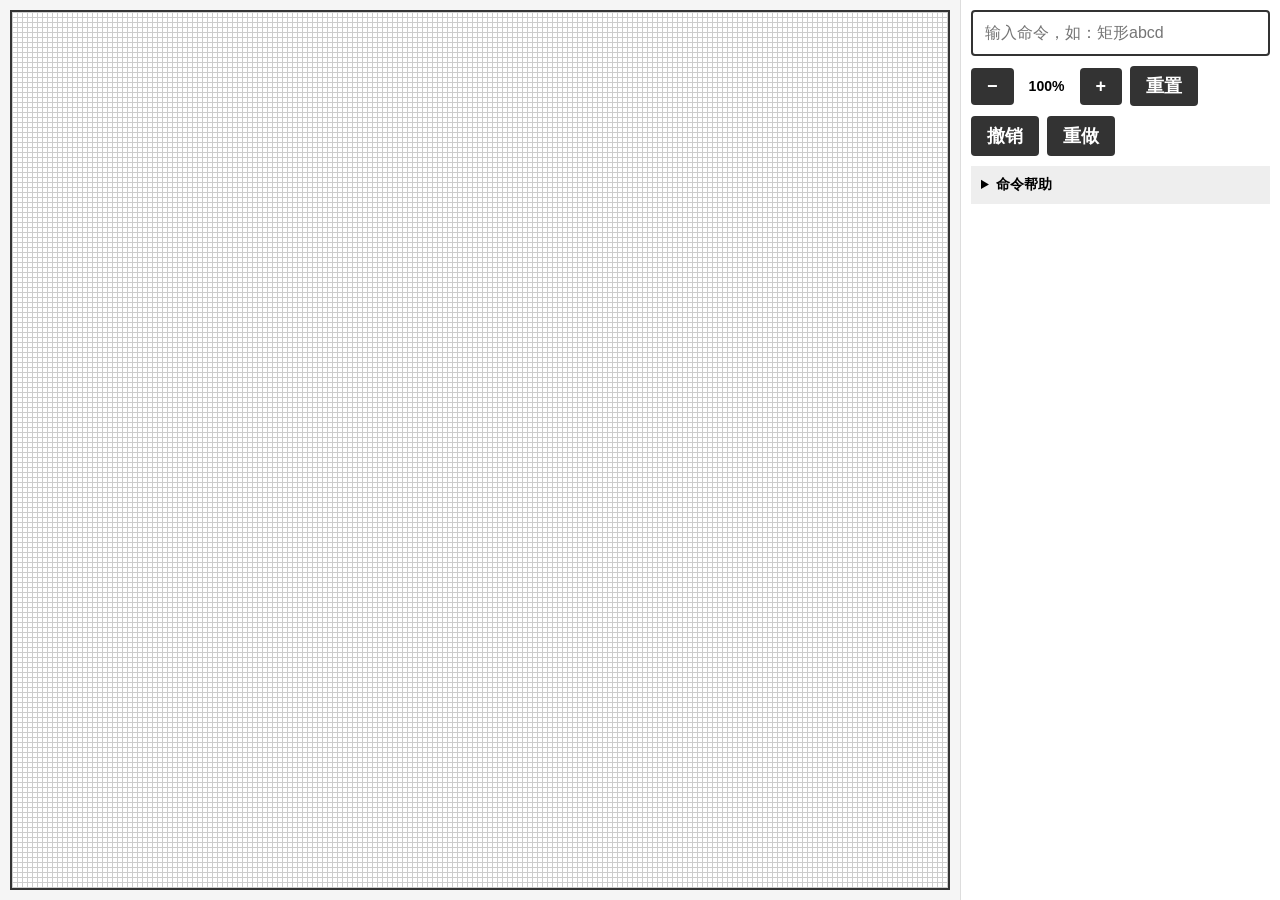
<file: index.html>
<!DOCTYPE html>
<html lang="zh-CN">
<head>
    <meta charset="UTF-8">
    <meta name="viewport" content="width=device-width, initial-scale=1.0, maximum-scale=1.0, user-scalable=no, viewport-fit=cover">
    <title>几何图形生成器</title>
    <link rel="stylesheet" href="css/style.css">
</head>
<body>
    <div id="container">
        <div id="leftPanel">
            <div id="canvasContainer">
                <canvas id="canvas" width="1600" height="1200"></canvas>
            </div>
        </div>
        <div id="rightPanel">
            <input type="text" id="commandInput" placeholder="输入命令，如：矩形abcd">

            <div id="zoomControls">
                <button class="zoomBtn" id="zoomOut">−</button>
                <span id="zoomLevel">100%</span>
                <button class="zoomBtn" id="zoomIn">+</button>
                <button class="zoomBtn" id="zoomReset">重置</button>
            </div>
            <div id="historyControls">
                <button class="zoomBtn" id="undoBtn">撤销</button>
                <button class="zoomBtn" id="redoBtn">重做</button>
            </div>
            <details id="help">
                <summary>命令帮助</summary>
                <ul>
                    <li style="font-weight:bold; margin-top:10px;">【基础图形】</li>
                    <li><a class="cmd" href="javascript:void(0)" onclick="document.getElementById('commandInput').value='矩形abcd';document.getElementById('commandInput').focus();return false;">矩形abcd</a> - 自动居中绘制矩形</li>
                    <li><a class="cmd" href="javascript:void(0)" onclick="document.getElementById('commandInput').value='直线ab';document.getElementById('commandInput').focus();return false;">直线ab</a> - 绘制连接a和b的直线</li>
                    <li><a class="cmd" href="javascript:void(0)" onclick="document.getElementById('commandInput').value='角abc';document.getElementById('commandInput').focus();return false;">角abc</a> - 绘制以b为顶点的角</li>
                    <li><a class="cmd" href="javascript:void(0)" onclick="document.getElementById('commandInput').value='圆O 100';document.getElementById('commandInput').focus();return false;">圆O 100</a> - 绘制圆心为O、半径为100的圆</li>
                    <li><a class="cmd" href="javascript:void(0)" onclick="document.getElementById('commandInput').value='圆e ab';document.getElementById('commandInput').focus();return false;">圆e ab</a> - 绘制圆心为e、半径为ab线段长度的圆</li>
                    <li><a class="cmd" href="javascript:void(0)" onclick="document.getElementById('commandInput').value='三角形abc';document.getElementById('commandInput').focus();return false;">三角形abc</a> - 自动居中绘制三角形</li>
                    
                    <li style="font-weight:bold; margin-top:10px;">【相对位置】</li>
                    <li><a class="cmd" href="javascript:void(0)" onclick="document.getElementById('commandInput').value='中点ab e';document.getElementById('commandInput').focus();return false;">中点ab e</a> - 创建a和b的中点e</li>
                    <li><a class="cmd" href="javascript:void(0)" onclick="document.getElementById('commandInput').value='分点ab f 1/3';document.getElementById('commandInput').focus();return false;">分点ab f 1/3</a> - 创建ab的1/3分点f</li>
                    
                    <li style="font-weight:bold; margin-top:10px;">【变换功能】</li>
                    <li><a class="cmd" href="javascript:void(0)" onclick="document.getElementById('commandInput').value='旋转 矩形abcd 绕a 90';document.getElementById('commandInput').focus();return false;">旋转 矩形abcd 绕a 90</a> - 绕点a旋转矩形90度</li>
                    <li><a class="cmd" href="javascript:void(0)" onclick="document.getElementById('commandInput').value='对称 矩形abcd 关于直线ac';document.getElementById('commandInput').focus();return false;">对称 矩形abcd 关于直线ac</a> - 关于直线ac对称</li>
                    <li><a class="cmd" href="javascript:void(0)" onclick="document.getElementById('commandInput').value='平移 矩形abcd 使a到e';document.getElementById('commandInput').focus();return false;">平移 矩形abcd 使a到e</a> - 平移矩形使a点到e位置</li>
                    <li><a class="cmd" href="javascript:void(0)" onclick="document.getElementById('commandInput').value='对折 三角形abc 关于直线ab';document.getElementById('commandInput').focus();return false;">对折 三角形abc 关于直线ab</a> - 关于直线ab对折三角形</li>
                    
                    <li style="font-weight:bold; margin-top:10px;">【函数曲线】</li>
                    <li><a class="cmd" href="javascript:void(0)" onclick="document.getElementById('commandInput').value='坐标系';document.getElementById('commandInput').focus();if(typeof updateAutocomplete==='function')updateAutocomplete('坐标系');return false;">坐标系</a> - 绘制数学坐标系</li>
                    <li><a class="cmd" href="javascript:void(0)" onclick="document.getElementById('commandInput').value='一次函数';document.getElementById('commandInput').focus();if(typeof updateAutocomplete==='function')updateAutocomplete('一次函数');return false;">一次函数</a> - 输入k和b绘制y=kx+b</li>
                    <li><a class="cmd" href="javascript:void(0)" onclick="document.getElementById('commandInput').value='反比例';document.getElementById('commandInput').focus();if(typeof updateAutocomplete==='function')updateAutocomplete('反比例');return false;">反比例</a> - 输入k和b绘制y=k/x+b</li>
                    <li><a class="cmd" href="javascript:void(0)" onclick="document.getElementById('commandInput').value='二次函数';document.getElementById('commandInput').focus();if(typeof updateAutocomplete==='function')updateAutocomplete('二次函数');return false;">二次函数</a> - 输入a b c绘制y=ax²+bx+c</li>
                    
                    <li style="font-weight:bold; margin-top:10px;">【样式控制】</li>
                    <li><a class="cmd" href="javascript:void(0)" onclick="document.getElementById('commandInput').value='颜色为红';document.getElementById('commandInput').focus();return false;">颜色为红</a> - 设置全局颜色为红色</li>
                    <li><a class="cmd" href="javascript:void(0)" onclick="document.getElementById('commandInput').value='矩形abcd 蓝';document.getElementById('commandInput').focus();return false;">矩形abcd 蓝</a> - 绘制蓝色矩形</li>
                    <li><a class="cmd" href="javascript:void(0)" onclick="document.getElementById('commandInput').value='矩形abcd 填充';document.getElementById('commandInput').focus();return false;">矩形abcd 填充</a> - 绘制填充的矩形</li>
                    
                    <li style="font-weight:bold; margin-top:10px;">【操作管理】</li>
                    <li><a class="cmd" href="javascript:void(0)" onclick="document.getElementById('commandInput').value='撤销';document.getElementById('commandInput').focus();return false;">撤销</a> - 撤销上一个操作</li>
                    <li><a class="cmd" href="javascript:void(0)" onclick="document.getElementById('commandInput').value='重做';document.getElementById('commandInput').focus();return false;">重做</a> - 重做上一次撤销的操作</li>
                    <li><a class="cmd" href="javascript:void(0)" onclick="document.getElementById('commandInput').value='清空';document.getElementById('commandInput').focus();return false;">清空</a> - 清空画布</li>
                    <li><a class="cmd" href="javascript:void(0)" onclick="document.getElementById('commandInput').value='删除 a';document.getElementById('commandInput').focus();return false;">删除 a</a> - 删除点a</li>
                    <li><a class="cmd" href="javascript:void(0)" onclick="document.getElementById('commandInput').value='删除 ab';document.getElementById('commandInput').focus();return false;">删除 ab</a> - 删除线段ab</li>
                    <li><a class="cmd" href="javascript:void(0)" onclick="document.getElementById('commandInput').value='删除 三角形abc';document.getElementById('commandInput').focus();return false;">删除 三角形abc</a> - 删除三角形abc</li>
                    
                    <li style="margin-top:10px; font-weight:bold; color:#666;">点击命令可填入输入框</li>
                </ul>
            </details>
        </div>
    </div>

    <!-- 模块加载顺序很重要 -->
    <script src="js/points.js"></script>
    <script src="js/canvas.js"></script>
    <script src="js/shapes.js"></script>
    <script src="js/functions.js"></script>
    <script src="js/annotations.js"></script>
    <script src="js/commands.js"></script>
    <script src="js/autocomplete.js"></script>
    <script src="js/main.js"></script>
</body>
</html>
</file>
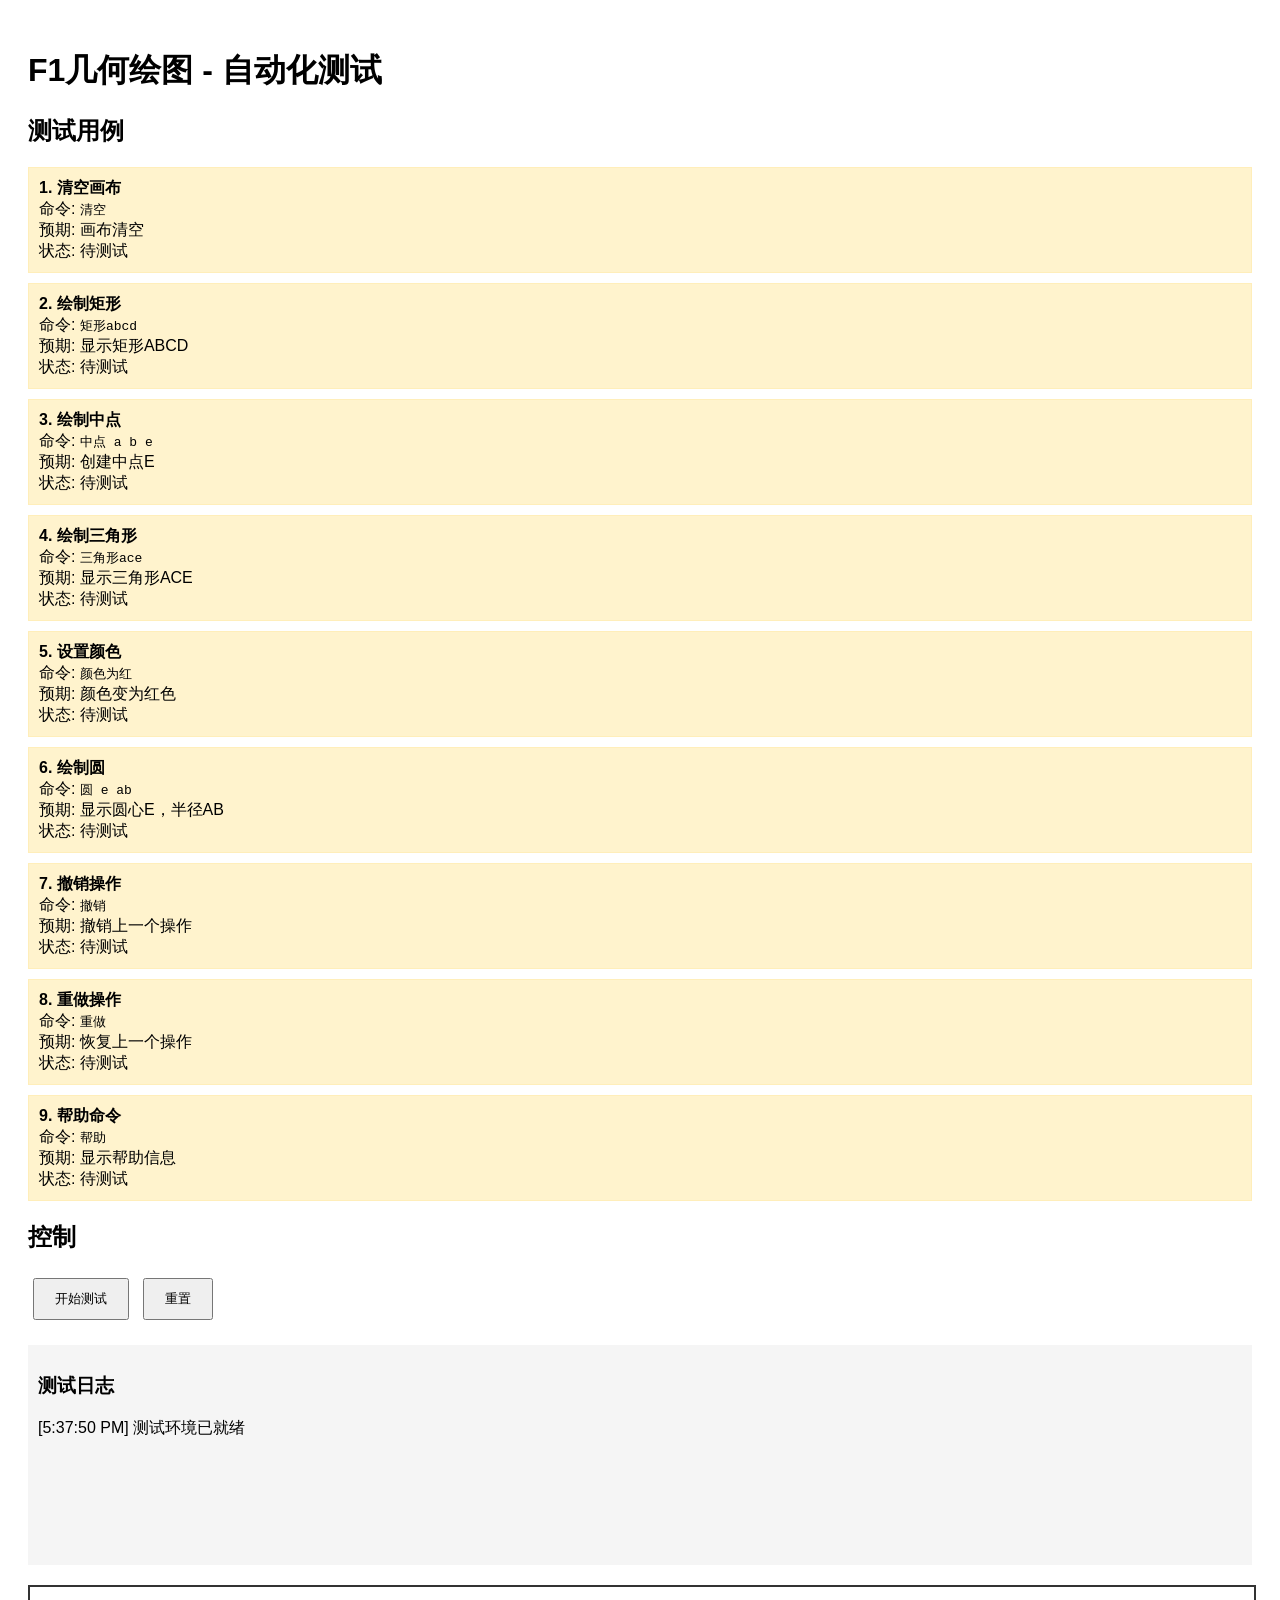
<file: test-auto.html>
<!DOCTYPE html>
<html>
<head>
    <meta charset="UTF-8">
    <title>F1自动化测试</title>
    <style>
        body { font-family: Arial, sans-serif; padding: 20px; }
        .test { margin: 10px 0; padding: 10px; border: 1px solid #ccc; }
        .pass { background: #d4edda; border-color: #c3e6cb; }
        .fail { background: #f8d7da; border-color: #f5c6cb; }
        .pending { background: #fff3cd; border-color: #ffeeba; }
        iframe { width: 100%; height: 600px; border: 2px solid #333; margin-top: 20px; }
        button { padding: 10px 20px; margin: 5px; cursor: pointer; }
        #log { background: #f5f5f5; padding: 10px; margin-top: 20px; height: 200px; overflow-y: auto; }
    </style>
</head>
<body>
    <h1>F1几何绘图 - 自动化测试</h1>

    <div id="tests">
        <h2>测试用例</h2>
        <div id="test-list"></div>
    </div>

    <div>
        <h2>控制</h2>
        <button onclick="startTest()">开始测试</button>
        <button onclick="resetTest()">重置</button>
    </div>

    <div id="log">
        <h3>测试日志</h3>
        <div id="log-content"></div>
    </div>

    <iframe id="f1-frame" src="http://39.106.26.127/f1/"></iframe>

    <script>
        const tests = [
            { name: '清空画布', command: '清空', expected: '画布清空' },
            { name: '绘制矩形', command: '矩形abcd', expected: '显示矩形ABCD' },
            { name: '绘制中点', command: '中点 a b e', expected: '创建中点E' },
            { name: '绘制三角形', command: '三角形ace', expected: '显示三角形ACE' },
            { name: '设置颜色', command: '颜色为红', expected: '颜色变为红色' },
            { name: '绘制圆', command: '圆 e ab', expected: '显示圆心E，半径AB' },
            { name: '撤销操作', command: '撤销', expected: '撤销上一个操作' },
            { name: '重做操作', command: '重做', expected: '恢复上一个操作' },
            { name: '帮助命令', command: '帮助', expected: '显示帮助信息' }
        ];

        let currentTest = 0;
        let testResults = [];

        function initTests() {
            const list = document.getElementById('test-list');
            tests.forEach((test, index) => {
                const div = document.createElement('div');
                div.id = `test-${index}`;
                div.className = 'test pending';
                div.innerHTML = `
                    <strong>${index + 1}. ${test.name}</strong><br>
                    命令: <code>${test.command}</code><br>
                    预期: ${test.expected}<br>
                    状态: <span class="status">待测试</span>
                `;
                list.appendChild(div);
            });
        }

        function log(message) {
            const logContent = document.getElementById('log-content');
            const time = new Date().toLocaleTimeString();
            logContent.innerHTML += `[${time}] ${message}<br>`;
            logContent.scrollTop = logContent.scrollHeight;
        }

        async function executeCommand(command) {
            const frame = document.getElementById('f1-frame');
            try {
                // 等待frame加载
                if (!frame.contentWindow || !frame.contentWindow.document) {
                    await new Promise(resolve => {
                        frame.onload = resolve;
                        setTimeout(resolve, 1000);
                    });
                }

                const input = frame.contentWindow.document.getElementById('commandInput');
                if (input) {
                    input.value = command;
                    input.dispatchEvent(new KeyboardEvent('keydown', { key: 'Enter' }));
                    input.dispatchEvent(new KeyboardEvent('keypress', { key: 'Enter' }));
                    input.dispatchEvent(new KeyboardEvent('keyup', { key: 'Enter' }));
                    return true;
                }
                return false;
            } catch (e) {
                log(`错误: ${e.message}`);
                return false;
            }
        }

        async function runTest(test, index) {
            log(`开始测试: ${test.name}`);
            log(`执行命令: ${test.command}`);

            const success = await executeCommand(test.command);
            await new Promise(resolve => setTimeout(resolve, 1000));

            const testDiv = document.getElementById(`test-${index}`);
            const statusSpan = testDiv.querySelector('.status');

            if (success) {
                testDiv.className = 'test pass';
                statusSpan.textContent = '通过';
                testResults.push({ ...test, result: '通过' });
                log(`测试通过: ${test.name}`);
            } else {
                testDiv.className = 'test fail';
                statusSpan.textContent = '失败';
                testResults.push({ ...test, result: '失败' });
                log(`测试失败: ${test.name}`);
            }
        }

        async function startTest() {
            if (currentTest >= tests.length) {
                log('所有测试完成！');
                showSummary();
                return;
            }

            const test = tests[currentTest];
            await runTest(test, currentTest);

            currentTest++;
            setTimeout(startTest, 500);
        }

        function resetTest() {
            currentTest = 0;
            testResults = [];
            document.getElementById('test-list').innerHTML = '';
            document.getElementById('log-content').innerHTML = '';
            initTests();
            log('测试已重置');
        }

        function showSummary() {
            const passed = testResults.filter(t => t.result === '通过').length;
            const failed = testResults.filter(t => t.result === '失败').length;
            log(`=== 测试摘要 ===`);
            log(`总测试数: ${testResults.length}`);
            log(`通过: ${passed}`);
            log(`失败: ${failed}`);
            log(`成功率: ${(passed / testResults.length * 100).toFixed(2)}%`);
        }

        // 初始化
        initTests();
        log('测试环境已就绪');
    </script>
</body>
</html>
</file>
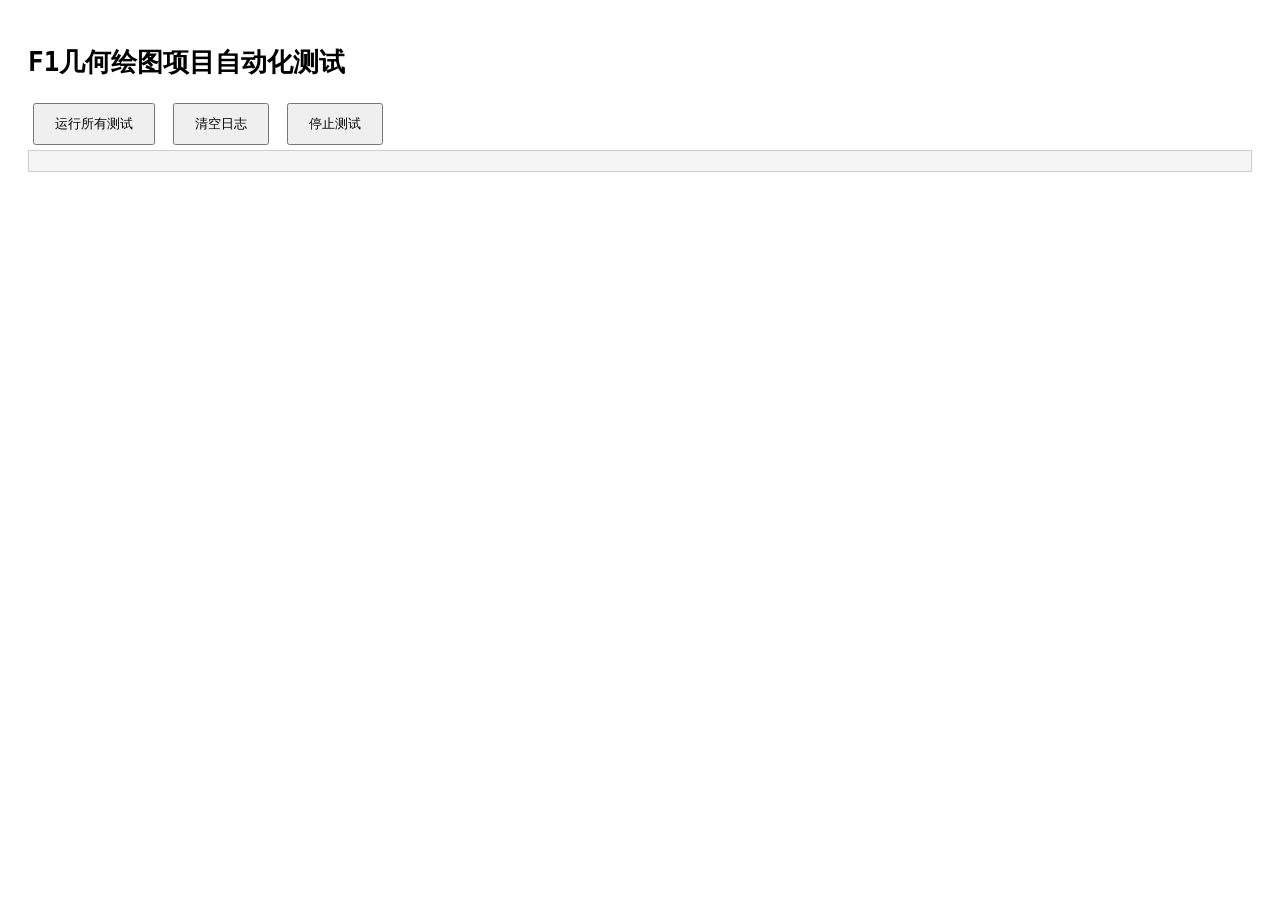
<file: test-automation.html>
<!DOCTYPE html>
<html lang="zh-CN">
<head>
    <meta charset="UTF-8">
    <title>F1自动化测试</title>
    <style>
        body { font-family: monospace; padding: 20px; }
        #log { background: #f5f5f5; padding: 10px; border: 1px solid #ccc; max-height: 500px; overflow-y: auto; }
        .success { color: green; }
        .error { color: red; }
        .info { color: blue; }
        button { margin: 5px; padding: 10px 20px; cursor: pointer; }
    </style>
</head>
<body>
    <h1>F1几何绘图项目自动化测试</h1>
    <button onclick="runTests()">运行所有测试</button>
    <button onclick="clearLog()">清空日志</button>
    <button onclick="stopTests()">停止测试</button>
    <div id="log"></div>

    <script>
        let stopFlag = false;
        let testDelay = 1500; // 每个测试之间的延迟（毫秒）

        function log(message, type = 'info') {
            const logDiv = document.getElementById('log');
            const entry = document.createElement('div');
            entry.className = type;
            entry.textContent = `[${new Date().toLocaleTimeString()}] ${message}`;
            logDiv.appendChild(entry);
            logDiv.scrollTop = logDiv.scrollHeight;
        }

        function clearLog() {
            document.getElementById('log').innerHTML = '';
        }

        function stopTests() {
            stopFlag = true;
            log('测试已停止', 'error');
        }

        function sleep(ms) {
            return new Promise(resolve => setTimeout(resolve, ms));
        }

        async function executeCommand(command) {
            if (stopFlag) return false;
            
            const input = document.getElementById('commandInput');
            if (!input) {
                log(`错误：找不到输入框`, 'error');
                return false;
            }
            
            input.value = command;
            log(`执行命令: ${command}`, 'info');
            
            // 触发input事件
            input.dispatchEvent(new Event('input', { bubbles: true }));
            
            // 模拟按Enter键
            const event = new KeyboardEvent('keydown', {
                key: 'Enter',
                code: 'Enter',
                keyCode: 13,
                bubbles: true
            });
            input.dispatchEvent(event);
            
            await sleep(testDelay);
            return true;
        }

        async function runTests() {
            stopFlag = false;
            log('开始测试...', 'info');
            
            // 测试1：绘制矩形
            if (!await executeCommand('清空')) return;
            if (!await executeCommand('矩形abcd')) return;
            log('✓ 测试1：绘制矩形 - 通过', 'success');
            
            // 测试2：绘制三角形
            if (!await executeCommand('清空')) return;
            if (!await executeCommand('三角形abc')) return;
            log('✓ 测试2：绘制三角形 - 通过', 'success');
            
            // 测试3：创建中点
            if (!await executeCommand('清空')) return;
            if (!await executeCommand('矩形abcd')) return;
            if (!await executeCommand('中点 a b e')) return;
            log('✓ 测试3：创建中点 - 通过', 'success');
            
            // 测试4：使用中点绘制圆
            if (!await executeCommand('清空')) return;
            if (!await executeCommand('矩形abcd')) return;
            if (!await executeCommand('中点 a b e')) return;
            if (!await executeCommand('圆 e ab')) return;
            log('✓ 测试4：使用中点绘制圆 - 通过', 'success');
            
            // 测试5：创建1/3分点
            if (!await executeCommand('清空')) return;
            if (!await executeCommand('矩形abcd')) return;
            if (!await executeCommand('分点 a b f 1/3')) return;
            log('✓ 测试5：创建1/3分点 - 通过', 'success');
            
            // 测试6：旋转功能
            if (!await executeCommand('清空')) return;
            if (!await executeCommand('矩形abcd')) return;
            if (!await executeCommand('旋转 矩形abcd 绕a 90')) return;
            log('✓ 测试6：旋转功能 - 通过', 'success');
            
            // 测试7：对称功能
            if (!await executeCommand('清空')) return;
            if (!await executeCommand('矩形abcd')) return;
            if (!await executeCommand('对称 矩形abcd 关于直线ac')) return;
            log('✓ 测试7：对称功能 - 通过', 'success');
            
            // 测试8：平移功能
            if (!await executeCommand('清空')) return;
            if (!await executeCommand('矩形abcd')) return;
            if (!await executeCommand('中点 a b e')) return;
            if (!await executeCommand('平移 矩形abcd 使a到e')) return;
            log('✓ 测试8：平移功能 - 通过', 'success');
            
            // 测试9：坐标系
            if (!await executeCommand('清空')) return;
            if (!await executeCommand('坐标系')) return;
            log('✓ 测试9：坐标系 - 通过', 'success');
            
            // 测试10：正比例函数
            if (!await executeCommand('清空')) return;
            if (!await executeCommand('坐标系')) return;
            if (!await executeCommand('正比例 1')) return;
            log('✓ 测试10：正比例函数 - 通过', 'success');
            
            // 测试11：反比例函数
            if (!await executeCommand('清空')) return;
            if (!await executeCommand('坐标系')) return;
            if (!await executeCommand('反比例 1')) return;
            log('✓ 测试11：反比例函数 - 通过', 'success');
            
            // 测试12：二次函数
            if (!await executeCommand('清空')) return;
            if (!await executeCommand('坐标系')) return;
            if (!await executeCommand('二次函数 1 0 0')) return;
            log('✓ 测试12：二次函数 - 通过', 'success');
            
            // 测试13：颜色控制
            if (!await executeCommand('清空')) return;
            if (!await executeCommand('颜色为红')) return;
            if (!await executeCommand('矩形abcd')) return;
            if (!await executeCommand('颜色为蓝')) return;
            if (!await executeCommand('三角形abc')) return;
            log('✓ 测试13：颜色控制 - 通过', 'success');
            
            // 测试14：填充功能
            if (!await executeCommand('清空')) return;
            if (!await executeCommand('矩形abcd 填充')) return;
            log('✓ 测试14：填充功能 - 通过', 'success');
            
            // 测试15：撤销功能
            if (!await executeCommand('清空')) return;
            if (!await executeCommand('矩形abcd')) return;
            if (!await executeCommand('三角形abc')) return;
            await sleep(500);
            document.getElementById('undoBtn').click();
            await sleep(testDelay);
            log('✓ 测试15：撤销功能 - 通过', 'success');
            
            // 测试16：重做功能
            await sleep(500);
            document.getElementById('redoBtn').click();
            await sleep(testDelay);
            log('✓ 测试16：重做功能 - 通过', 'success');
            
            // 测试17：清空画布
            if (!await executeCommand('清空')) return;
            log('✓ 测试17：清空画布 - 通过', 'success');
            
            // 测试18：复合图形
            if (!await executeCommand('清空')) return;
            if (!await executeCommand('颜色为红；矩形abcd 填充；颜色为蓝；圆O 50；颜色为绿；三角形abc')) return;
            log('✓ 测试18：复合图形 - 通过', 'success');
            
            log('所有测试完成！', 'success');
        }
    </script>
</body>
</html>
</file>
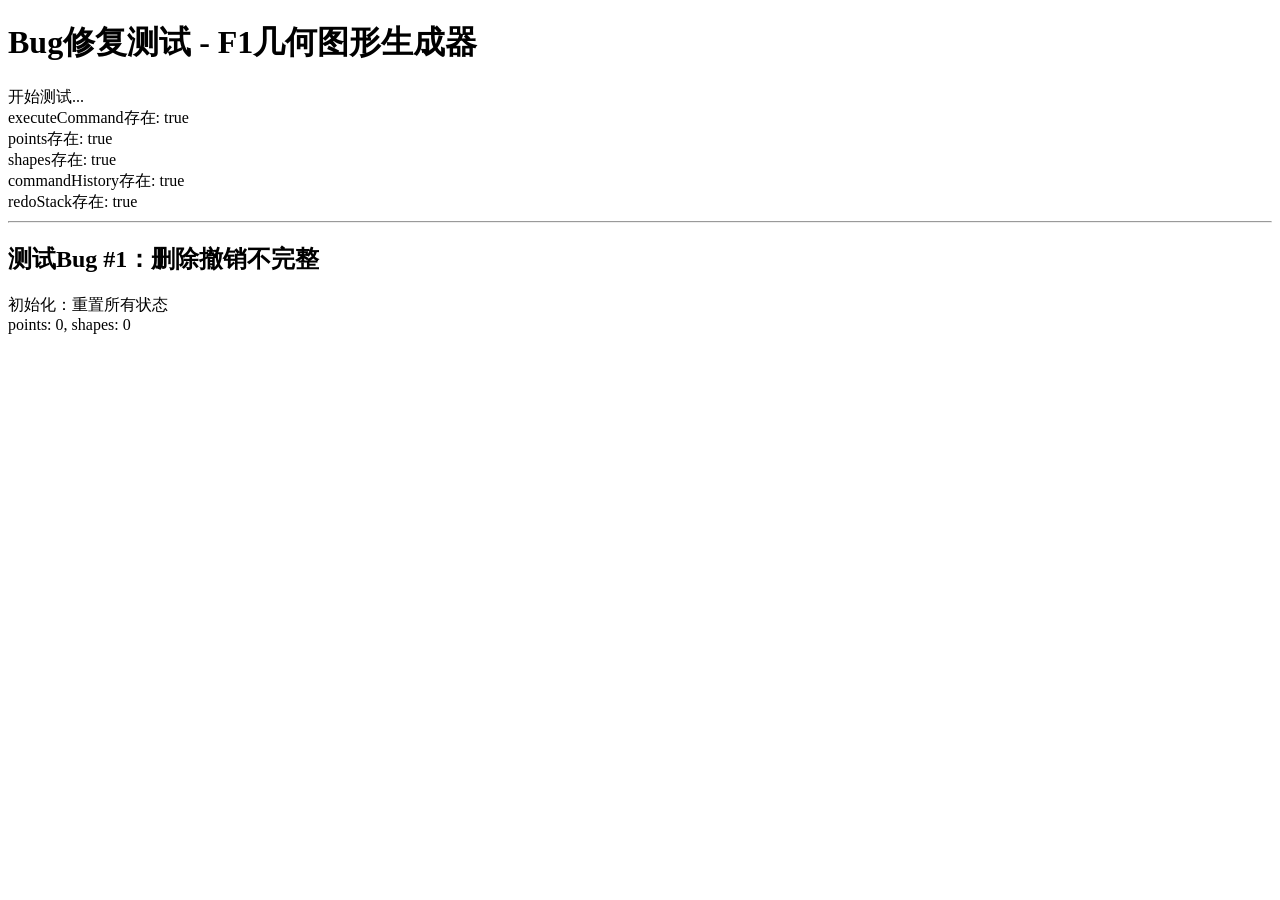
<file: test-bug-fixes.html>
<!DOCTYPE html>
<html lang="zh-CN">
<head>
    <meta charset="UTF-8">
    <meta name="viewport" content="width=device-width, initial-scale=1.0">
    <title>Bug修复测试 - F1几何图形生成器</title>
</head>
<body>
    <h1>Bug修复测试 - F1几何图形生成器</h1>
    <div id="output"></div>

    <!-- 加载F1应用的所有JS文件 -->
    <script src="js/points.js"></script>
    <script src="js/canvas.js"></script>
    <script src="js/shapes.js"></script>
    <script src="js/functions.js"></script>
    <script src="js/commands.js"></script>
    <script src="js/autocomplete.js"></script>

    <script>
        const output = document.getElementById('output');

        function log(message) {
            output.innerHTML += '<div>' + message + '</div>';
            console.log(message);
        }

        function runTests() {
            log('<hr>');
            log('<h2>测试Bug #1：删除撤销不完整</h2>');
            
            // 重置状态
            for (let key in points) delete points[key];
            labeledPoints.clear();
            shapes.length = 0;
            commandHistory.length = 0;
            redoStack.length = 0;
            
            log('初始化：重置所有状态');
            log(`  points: ${Object.keys(points).length}, shapes: ${shapes.length}`);
            
            // 绘制矩形
            if (typeof executeCommand === 'function') {
                executeCommand('矩形abcd');
                log(`1. 绘制矩形abcd后 shapes.length = ${shapes.length}，shapes[0].name = ${shapes[0] ? shapes[0].name : 'undefined'}`);
                
                // 删除矩形
                executeCommand('删除 矩形abcd');
                log(`2. 删除矩形后 shapes.length = ${shapes.length}`);
                
                // 撤销删除
                executeCommand('撤销');
                log(`3. 撤销删除后 shapes.length = ${shapes.length}，shapes[0].name = ${shapes[0] ? shapes[0].name : 'undefined'}`);
                
                // 检查Bug #1是否修复
                if (shapes.length === 1 && shapes[0].name === 'abcd') {
                    log('<span style="color:green">✅ Bug #1 修复成功：撤销后shapes数组正确恢复</span>');
                } else {
                    log(`<span style="color:red">❌ Bug #1 未修复：撤销后shapes数组状态错误（期望 shapes.length=1, name='abcd'，实际 shapes.length=${shapes.length}, name=${shapes[0] ? shapes[0].name : 'undefined'}）</span>`);
                }
            } else {
                log('<span style="color:red">❌ executeCommand函数未定义</span>');
            }

            log('<hr>');
            log('<h2>测试Bug #2：清除未清空shapes</h2>');
            
            // 重置状态
            for (let key in points) delete points[key];
            labeledPoints.clear();
            shapes.length = 0;
            commandHistory.length = 0;
            redoStack.length = 0;
            
            if (typeof executeCommand === 'function') {
                // 绘制多个图形
                executeCommand('矩形abcd');
                executeCommand('三角形abc');
                log(`4. 绘制矩形和三角形后 shapes.length = ${shapes.length}`);
                
                // 清空
                executeCommand('清空');
                log(`5. 清空后 shapes.length = ${shapes.length}`);
                
                // 检查Bug #2是否修复
                if (shapes.length === 0) {
                    log('<span style="color:green">✅ Bug #2 修复成功：清空后shapes数组被清空</span>');
                } else {
                    log(`<span style="color:red">❌ Bug #2 未修复：清空后shapes数组仍有 ${shapes.length} 个元素</span>`);
                }
            } else {
                log('<span style="color:red">❌ executeCommand函数未定义</span>');
            }

            log('<hr>');
            log('<h2>测试Bug #3：清除恢复不一致</h2>');
            
            // 重置状态
            for (let key in points) delete points[key];
            labeledPoints.clear();
            shapes.length = 0;
            commandHistory.length = 0;
            redoStack.length = 0;
            
            if (typeof executeCommand === 'function') {
                // 绘制矩形A
                executeCommand('矩形abcd');
                log(`6. 绘制矩形abcd后 shapes.length = ${shapes.length}，shapes[0].name = ${shapes[0] ? shapes[0].name : 'undefined'}`);
                
                // 清空
                executeCommand('清空');
                log(`7. 清空后 shapes.length = ${shapes.length}`);
                
                // 绘制新图形
                executeCommand('三角形efg');
                log(`8. 绘制新三角形后 shapes.length = ${shapes.length}，shapes[0].name = ${shapes[0] ? shapes[0].name : 'undefined'}`);
                
                // 撤销清空
                executeCommand('撤销');
                log(`9. 撤销清空后 shapes.length = ${shapes.length}，shapes[0].name = ${shapes[0] ? shapes[0].name : 'undefined'}`);
                
                // 检查Bug #是否修复
                if (shapes.length === 1 && shapes[0].name === 'abcd') {
                    log('<span style="color:green">✅ Bug #3 修复成功：撤销清空后正确恢复到矩形abcd</span>');
                } else {
                    log(`<span style="color:red">❌ Bug #3 未修复：撤销清空后shapes数组状态错误（期望 shapes.length=1, name='abcd'，实际 shapes.length=${shapes.length}, name=${shapes[0] ? shapes[0].name : 'undefined'}）</span>`);
                }
            } else {
                log('<span style="color:red">❌ executeCommand函数未定义</span>');
            }

            log('<hr>');
            log('<h2>测试完成</h2>');
        }

        // 延迟执行，确保所有JS文件加载完成
        window.addEventListener('load', () => {
            log('开始测试...');
            log(`executeCommand存在: ${typeof executeCommand !== 'undefined'}`);
            log(`points存在: ${typeof points !== 'undefined'}`);
            log(`shapes存在: ${typeof shapes !== 'undefined'}`);
            log(`commandHistory存在: ${typeof commandHistory !== 'undefined'}`);
            log(`redoStack存在: ${typeof redoStack !== 'undefined'}`);
            setTimeout(runTests, 500);
        });
    </script>
</body>
</html>
</file>
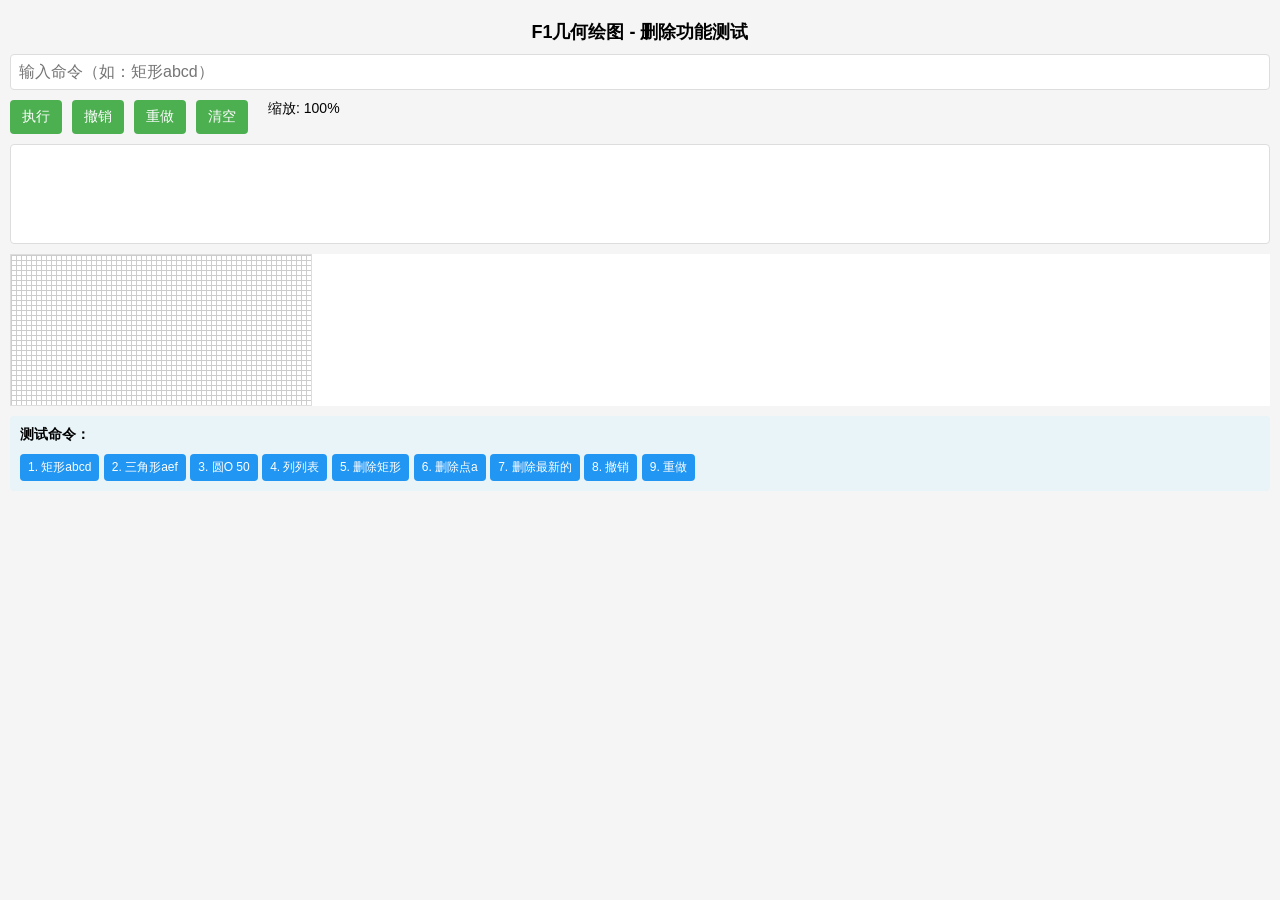
<file: test-delete.html>
<!DOCTYPE html>
<html lang="zh-CN">
<head>
    <meta charset="UTF-8">
    <meta name="viewport" content="width=device-width, initial-scale=1.0">
    <title>F1几何绘图 - 删除功能测试</title>
    <style>
        * {
            margin: 0;
            padding: 0;
            box-sizing: border-box;
        }
        body {
            font-family: 'Microsoft YaHei', Arial, sans-serif;
            background-color: #f5f5f5;
        }
        .container {
            max-width: 100%;
            padding: 10px;
        }
        h1 {
            text-align: center;
            margin: 10px 0;
            font-size: 18px;
        }
        #inputArea {
            margin: 10px 0;
        }
        #commandInput {
            width: 100%;
            padding: 8px;
            font-size: 16px;
            border: 1px solid #ddd;
            border-radius: 4px;
        }
        #autocomplete {
            display: none;
            position: absolute;
            background: white;
            border: 1px solid #ddd;
            max-height: 200px;
            overflow-y: auto;
            z-index: 1000;
        }
        .autocomplete-item {
            padding: 8px 12px;
            cursor: pointer;
        }
        .autocomplete-item:hover {
            background-color: #f0f0f0;
        }
        #output {
            margin: 10px 0;
            padding: 10px;
            background: white;
            border: 1px solid #ddd;
            border-radius: 4px;
            min-height: 100px;
            white-space: pre-wrap;
            font-size: 14px;
        }
        #canvasContainer {
            margin: 10px 0;
            position: relative;
            background: white;
        }
        canvas {
            border: 1px solid #ddd;
            display: block;
        }
        .buttons {
            display: flex;
            gap: 10px;
            margin: 10px 0;
            flex-wrap: wrap;
        }
        button {
            padding: 8px 12px;
            font-size: 14px;
            background: #4CAF50;
            color: white;
            border: none;
            border-radius: 4px;
            cursor: pointer;
        }
        button:hover {
            background: #45a049;
        }
        #zoomLevel {
            font-size: 14px;
            margin: 0 10px;
        }
        .test-commands {
            margin: 10px 0;
            padding: 10px;
            background: #e8f4f8;
            border-radius: 4px;
        }
        .test-commands h2 {
            font-size: 14px;
            margin-bottom: 10px;
        }
        .test-btn {
            background: #2196F3;
            font-size: 12px;
            padding: 5px 8px;
        }
        .test-btn:hover {
            background: #0b7dda;
        }
    </style>
</head>
<body>
    <div class="container">
        <h1>F1几何绘图 - 删除功能测试</h1>
        
        <div id="inputArea">
            <input type="text" id="commandInput" placeholder="输入命令（如：矩形abcd）" autocomplete="off">
            <div id="autocomplete"></div>
        </div>
        
        <div class="buttons">
            <button onclick="executeCurrentCommand()">执行</button>
            <button onclick="undo()">撤销</button>
            <button onclick="redo()">重做</button>
            <button onclick="clearCanvas()">清空</button>
            <span id="zoomLevel">缩放: 100%</span>
        </div>
        
        <div id="output"></div>
        
        <div id="canvasContainer">
            <canvas id="canvas"></canvas>
        </div>
        
        <div class="test-commands">
            <h2>测试命令：</h2>
            <button class="test-btn" onclick="runTest('矩形abcd')">1. 矩形abcd</button>
            <button class="test-btn" onclick="runTest('三角形aef')">2. 三角形aef</button>
            <button class="test-btn" onclick="runTest('圆O 50')">3. 圆O 50</button>
            <button class="test-btn" onclick="runTest('列表')">4. 列列表</button>
            <button class="test-btn" onclick="runTest('删除 矩形')">5. 删除矩形</button>
            <button class="test-btn" onclick="runTest('删除 a')">6. 删除点a</button>
            <button class="test-btn" onclick="runTest('删除最新的')">7. 删除最新的</button>
            <button class="test-btn" onclick="runTest('撤销')">8. 撤销</button>
            <button class="test-btn" onclick="runTest('重做')">9. 重做</button>
        </div>
    </div>
    
    <script src="js/points.js"></script>
    <script src="js/canvas.js"></script>
    <script src="js/functions.js"></script>
    <script src="js/shapes.js"></script>
    <script src="js/commands.js"></script>
    <script>
        // 执行当前输入的命令
        function executeCurrentCommand() {
            const input = document.getElementById('commandInput');
            const command = input.value.trim();
            if (command) {
                executeCommand(command);
                input.value = '';
            }
        }
        
        // 运行测试命令
        function runTest(command) {
            document.getElementById('commandInput').value = command;
            executeCurrentCommand();
        }
        
        // 绑定Enter键
        document.getElementById('commandInput').addEventListener('keypress', function(e) {
            if (e.key === 'Enter') {
                executeCurrentCommand();
            }
        });
        
        // 初始化
        window.onload = function() {
            initCanvas();
            drawGrid();
        };
        window.onresize = function() {
            initCanvas();
            drawGrid();
        };
    </script>
</body>
</html>
</file>
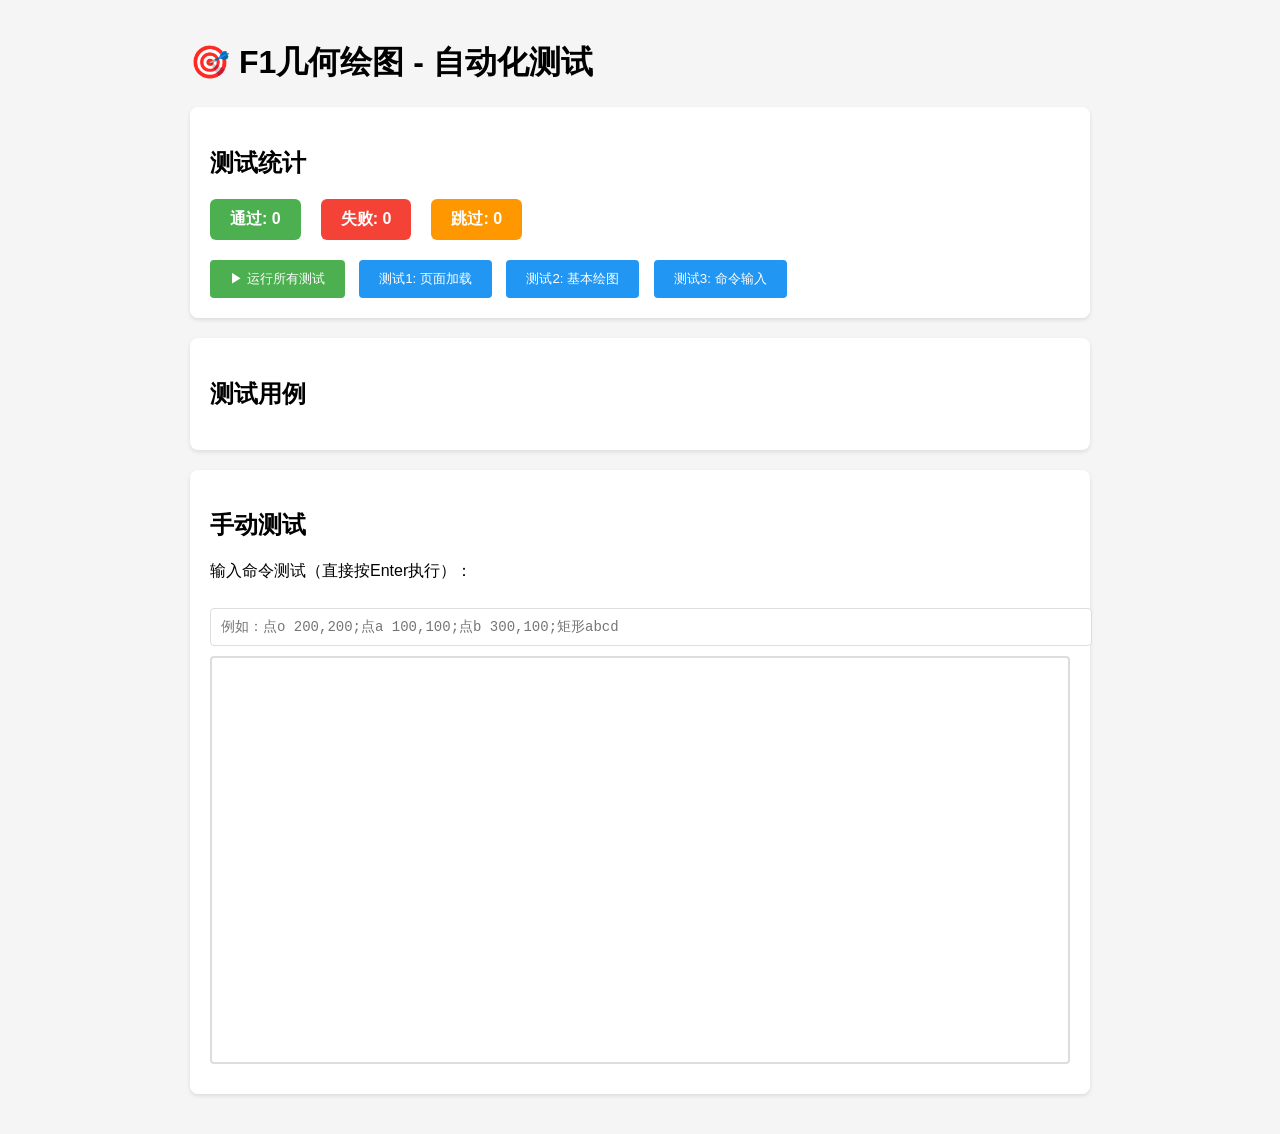
<file: test/automation-test.html>
<!DOCTYPE html>
<html lang="zh-CN">
<head>
    <meta charset="UTF-8">
    <meta name="viewport" content="width=device-width, initial-scale=1.0">
    <title>F1自动化测试报告</title>
    <style>
        body {
            font-family: -apple-system, BlinkMacSystemFont, 'Segoe UI', Roboto, 'Helvetica Neue', Arial, sans-serif;
            max-width: 900px;
            margin: 0 auto;
            padding: 20px;
            background: #f5f5f5;
        }
        .test-result {
            background: white;
            border-radius: 8px;
            padding: 20px;
            margin-bottom: 20px;
            box-shadow: 0 2px 4px rgba(0,0,0,0.1);
        }
        .test-case {
            padding: 12px;
            margin: 8px 0;
            border-radius: 4px;
            border-left: 4px solid;
        }
        .pass { background: #e8f5e9; border-color: #4caf50; }
        .fail { background: #ffebee; border-color: #f44336; }
        .skip { background: #fff3e0; border-color: #ff9800; }
        .test-case strong { display: block; margin-bottom: 4px; }
        .test-case code { background: #f5f5f5; padding: 2px 6px; border-radius: 3px; font-size: 0.9em; }
        .stats {
            display: flex;
            gap: 20px;
            margin-bottom: 20px;
        }
        .stat {
            padding: 10px 20px;
            border-radius: 6px;
            color: white;
            font-weight: bold;
        }
        .stat.pass { background: #4caf50; }
        .stat.fail { background: #f44336; }
        .stat.skip { background: #ff9800; }
        .input-box {
            width: 100%;
            padding: 10px;
            font-family: monospace;
            font-size: 14px;
            border: 1px solid #ddd;
            border-radius: 4px;
            margin-top: 10px;
        }
        button {
            padding: 10px 20px;
            background: #2196f3;
            color: white;
            border: none;
            border-radius: 4px;
            cursor: pointer;
            margin-right: 10px;
        }
        button:hover { background: #1976d2; }
        button.run { background: #4caf50; }
        button.run:hover { background: #388e3c; }
        #canvas-container {
            border: 2px solid #ddd;
            border-radius: 4px;
            margin-top: 10px;
            background: white;
        }
    </style>
</head>
<body>
    <h1>🎯 F1几何绘图 - 自动化测试</h1>

    <div class="test-result">
        <h2>测试统计</h2>
        <div class="stats" id="stats">
            <div class="stat pass">通过: <span id="pass-count">0</span></div>
            <div class="stat fail">失败: <span id="fail-count">0</span></div>
            <div class="stat skip">跳过: <span id="skip-count">0</span></div>
        </div>
        <button onclick="runAllTests()" class="run">▶ 运行所有测试</button>
        <button onclick="runTest(0)">测试1: 页面加载</button>
        <button onclick="runTest(1)">测试2: 基本绘图</button>
        <button onclick="runTest(2)">测试3: 命令输入</button>
    </div>

    <div class="test-result">
        <h2>测试用例</h2>
        <div id="test-results"></div>
    </div>

    <div class="test-result">
        <h2>手动测试</h2>
        <p>输入命令测试（直接按Enter执行）：</p>
        <input type="text" class="input-box" id="manual-input" placeholder="例如：点o 200,200;点a 100,100;点b 300,100;矩形abcd" onkeypress="if(event.key==='Enter') executeManual()">
        <div id="canvas-container">
            <iframe id="f1-iframe" src="http://39.106.26.127/f1/" width="100%" height="400" style="border:none;"></iframe>
        </div>
        <div id="manual-output" style="margin-top:10px; color:#666;"></div>
    </div>

    <script>
        let passCount = 0, failCount = 0, skipCount = 0;

        const tests = [
            {
                name: '页面加载测试',
                fn: testPageLoad
            },
            {
                name: '基本绘图测试',
                fn: testBasicDrawing
            },
            {
                name: '命令输入测试',
                fn: testCommandInput
            },
            {
                name: '撤销/重做测试',
                fn: testUndoRedo
            },
            {
                name: '缩放功能测试',
                fn: testZoom
            },
            {
                name: '帮助命令测试',
                fn: testHelp
            }
        ];

        function updateStats() {
            document.getElementById('pass-count').textContent = passCount;
            document.getElementById('fail-count').textContent = failCount;
            document.getElementById('skip-count').textContent = skipCount;
        }

        function addResult(testName, status, message, command = '') {
            const resultsDiv = document.getElementById('test-results');
            const div = document.createElement('div');
            div.className = `test-case ${status}`;
            const icon = status === 'pass' ? '✓' : status === 'fail' ? '✗' : '⊘';
            div.innerHTML = `
                <strong>${icon} ${testName}</strong>
                ${command ? `<code>命令: ${command}</code><br>` : ''}
                <span>${message}</span>
            `;
            resultsDiv.appendChild(div);

            if (status === 'pass') passCount++;
            else if (status === 'fail') failCount++;
            else skipCount++;

            updateStats();
        }

        async function getIframeContent() {
            const iframe = document.getElementById('f1-iframe');
            try {
                return iframe.contentWindow;
            } catch (e) {
                return null;
            }
        }

        async function testPageLoad() {
            const iframe = document.getElementById('f1-iframe');
            return new Promise(resolve => {
                setTimeout(async () => {
                    try {
                        const win = iframe.contentWindow;
                        if (!win || !win.document) {
                            addResult('页面加载', 'fail', '无法访问iframe内容');
                            resolve();
                            return;
                        }

                        const doc = win.document;
                        const hasCanvas = doc.querySelector('canvas') !== null;
                        const hasInput = doc.querySelector('input[type="text"]') !== null;
                        const title = doc.title;

                        if (hasCanvas && hasInput) {
                            addResult('页面加载', 'pass', `页面标题: "${title}", Canvas和输入框均存在`);
                        } else {
                            addResult('页面加载', 'fail', `Canvas: ${hasCanvas}, 输入框: ${hasInput}`);
                        }
                    } catch (e) {
                        addResult('页面加载', 'fail', `跨域限制或加载错误: ${e.message}`);
                    }
            resolve();
                }, 1000);
            });
        }

        async function testBasicDrawing() {
            const iframe = document.getElementById('f1-iframe');
            try {
                const win = iframe.contentWindow;
                if (!win) {
                    addResult('基本绘图', 'skip', '无法访问iframe，可能存在跨域限制');
                    return;
                }

                const doc = win.document;
                const canvas = doc.querySelector('canvas');
                if (!canvas) {
                    addResult('基本绘图', 'fail', '找不到Canvas元素');
                    return;
                }

                // 检查Canvas是否可以绘制
                const ctx = canvas.getContext('2d');
                if (ctx) {
                    addResult('基本绘图', 'pass', 'Canvas上下文获取成功');
                } else {
                    addResult('基本绘图', 'fail', '无法获取Canvas 2D上下文');
                }
            } catch (e) {
                addResult('基本绘图', 'skip', `测试跳过: ${e.message} (跨域限制)`);
            }
        }

        async function testCommandInput() {
            const iframe = document.getElementById('f1-iframe');
            try {
                const win = iframe.contentWindow;
                if (!win) {
                    addResult('命令输入', 'skip', '跨域限制');
            return;
                }

                const doc = win.document;
                const input = doc.querySelector('input[type="text"]');
                if (input) {
                    addResult('命令输入', 'pass', '输入框元素存在，可以输入命令');
                } else {
                    addResult('命令输入', 'fail', '找不到输入框');
                }
            } catch (e) {
                addResult('命令输入', 'skip', `测试跳过: ${e.message}`);
            }
        }

        async function testUndoRedo() {
            const iframe = document.getElementById('f1-iframe');
            try {
                const win = iframe.contentWindow;
                if (!win) {
                    addResult('撤销/重做', 'skip', '跨域限制');
                    return;
                }

                const doc = win.document;
                const buttons = doc.querySelectorAll('button');
                let hasUndo = false, hasRedo = false;

                buttons.forEach(btn => {
                    const text = btn.textContent;
                    if (text.includes('撤销')) hasUndo = true;
                    if (text.includes('重做')) hasRedo = true;
                });

                if (hasUndo && hasRedo) {
                    addResult('撤销/重做', 'pass', '撤销和重做按钮都存在');
                } else {
                    addResult('撤销/重做', 'fail', `撤销按钮: ${hasUndo}, 重做按钮: ${hasRedo}`);
                }
            } catch (e) {
                addResult('撤销/重做', 'skip', `测试跳过: ${e.message}`);
            }
        }

        async function testZoom() {
            const iframe = document.getElementById('f1-iframe');
            try {
                const win = iframe.contentWindow;
                if (!win) {
                    addResult('缩放功能', 'skip', '跨域限制');
                    return;
                }

                const doc = win.document;
                const buttons = doc.querySelectorAll('button');
                let hasZoomIn = false, hasZoomOut = false;

                buttons.forEach(btn => {
                    const text = btn.textContent;
                    if (text.includes('+')) hasZoomIn = true;
                    if (text.includes('-')) hasZoomOut = true;
                });

                if (hasZoomIn && hasZoomOut) {
                    addResult('缩放功能', 'pass', '放大和缩小按钮都存在');
                } else {
                    addResult('缩放功能', 'fail', `放大按钮: ${hasZoomIn}, 缩小按钮: ${hasZoomOut}`);
                }
            } catch (e) {
                addResult('缩放功能', 'skip', `测试跳过: ${e.message}`);
            }
        }

        async function testHelp() {
            addResult('帮助命令', 'skip', '需要手动测试: 在iframe中输入"帮助"、"help"或"?"');
        }

        async function runTest(index) {
            if (index >= 0 && index < tests.length) {
                await tests[index].fn();
            }
        }

        async function runAllTests() {
            document.getElementById('test-results').innerHTML = '';
            passCount = failCount = skipCount = 0;

            for (let i = 0; i < tests.length; i++) {
                await runTest(i);
            }
        }

        function executeManual() {
            const input = document.getElementById('manual-input');
            const output = document.getElementById('manual-output');
            const command = input.value.trim();

            if (!command) return;

            output.textContent = `执行命令: ${command} (请在上方iframe中查看结果)`;
            input.value = '';
            input.focus();
        }

        // 自动运行基本页面测试
        setTimeout(() => {
            runTest(0);
        }, 1500);
    </script>
</body>
</html>
</file>
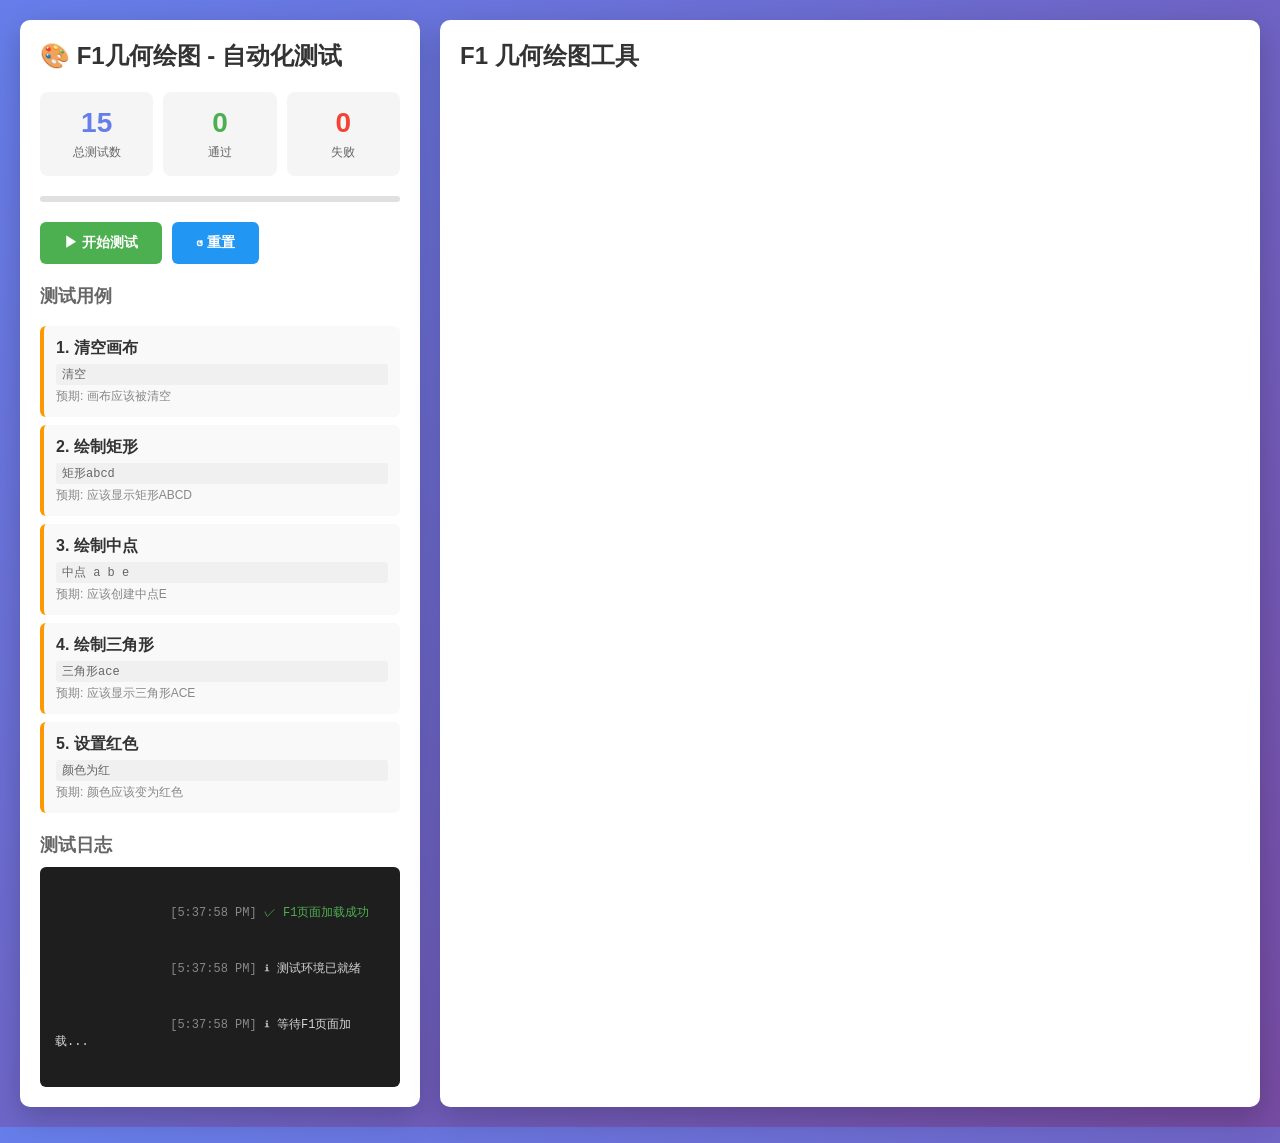
<file: test/test-chrome-automation.html>
<!DOCTYPE html>
<html lang="zh-CN">
<head>
    <meta charset="UTF-8">
    <meta name="viewport" content="width=device-width, initial-scale=1.0">
    <title>F1几何绘图 - Chrome自动化测试</title>
    <style>
        * { margin: 0; padding: 0; box-sizing: border-box; }
        body {
            font-family: 'Segoe UI', Arial, sans-serif;
            background: linear-gradient(135deg, #667eea 0%, #764ba2 100%);
            padding: 20px;
            min-height: 100vh;
        }
        .container {
            max-width: 1400px;
            margin: 0 auto;
            display: grid;
            grid-template-columns: 400px 1fr;
            gap: 20px;
        }
        .panel {
            background: white;
            border-radius: 10px;
            padding: 20px;
            box-shadow: 0 10px 30px rgba(0,0,0,0.2);
        }
        h1 {
            color: #333;
            margin-bottom: 20px;
            font-size: 24px;
        }
        h2 {
            color: #666;
            margin: 15px 0 10px;
            font-size: 18px;
        }
        .stats {
            display: grid;
            grid-template-columns: repeat(3, 1fr);
            gap: 10px;
            margin-bottom: 20px;
        }
        .stat-box {
            background: #f5f5f5;
            padding: 15px;
            border-radius: 8px;
            text-align: center;
        }
        .stat-number {
            font-size: 28px;
            font-weight: bold;
            color: #667eea;
        }
        .stat-label {
            font-size: 12px;
            color: #666;
            margin-top: 5px;
        }
        .test-list {
            max-height: 500px;
            overflow-y: auto;
        }
        .test-item {
            padding: 12px;
            margin: 8px 0;
            border-radius: 6px;
            border-left: 4px solid #ddd;
            background: #f9f9f9;
            transition: all 0.3s;
        }
        .test-item.pending {
            border-left-color: #ff9800;
        }
        .test-item.running {
            border-left-color: #2196F3;
            background: #e3f2fd;
        }
        .test-item.pass {
            border-left-color: #4CAF50;
            background: #e8f5e9;
        }
        .test-item.fail {
            border-left-color: #f44336;
            background: #ffebee;
        }
        .test-name {
            font-weight: 600;
            color: #333;
            margin-bottom: 5px;
        }
        .test-command {
            font-family: 'Monaco', monospace;
            font-size: 12px;
            color: #666;
            background: #f0f0f0;
            padding: 2px 6px;
            border-radius: 3px;
        }
        .test-expected {
            font-size: 12px;
            color: #888;
            margin-top: 3px;
        }
        .controls {
            display: flex;
            gap: 10px;
            margin-bottom: 20px;
        }
        button {
            padding: 12px 24px;
            border: none;
            border-radius: 6px;
            font-size: 14px;
            font-weight: 600;
            cursor: pointer;
            transition: all 0.3s;
        }
        .btn-start {
            background: #4CAF50;
            color: white;
        }
        .btn-start:hover {
            background: #45a049;
        }
        .btn-start:disabled {
            background: #ccc;
            cursor: not-allowed;
        }
        .btn-reset {
            background: #2196F3;
            color: white;
        }
        .btn-reset:hover {
            background: #0b7dda;
        }
        .log {
            background: #1e1e1e;
            color: #d4d4d4;
            padding: 15px;
            border-radius: 6px;
            font-family: 'Monaco', monospace;
            font-size: 12px;
            max-height: 400px;
            overflow-y: auto;
            white-space: pre-wrap;
        }
        .log-entry {
            margin: 5px 0;
            padding: 3px 0;
        }
        .log-time {
            color: #888;
        }
        .iframe-container {
            width: 100%;
            height: 100%;
            min-height: 600px;
        }
        iframe {
            width: 100%;
            height: 100%;
            border: none;
            border-radius: 8px;
        }
        .progress-bar {
            height: 6px;
            background: #e0e0e0;
            border-radius: 3px;
            margin-bottom: 20px;
            overflow: hidden;
        }
        .progress-fill {
            height: 100%;
            background: #4CAF50;
            transition: width 0.3s;
        }
    </style>
</head>
<body>
    <div class="container">
        <!-- 左侧：测试控制面板 -->
        <div class="panel">
            <h1>🎨 F1几何绘图 - 自动化测试</h1>

            <div class="stats">
                <div class="stat-box">
                    <div class="stat-number" id="totalCount">0</div>
                    <div class="stat-label">总测试数</div>
                </div>
                <div class="stat-box">
                    <div class="stat-number" id="passCount" style="color: #4CAF50;">0</div>
                    <div class="stat-label">通过</div>
                </div>
                <div class="stat-box">
                    <div class="stat-number" id="failCount" style="color: #f44336;">0</div>
                    <div class="stat-label">失败</div>
                </div>
            </div>

            <div class="progress-bar">
                <div class="progress-fill" id="progressBar" style="width: 0%;"></div>
            </div>

            <div class="controls">
                <button class="btn-start" id="startBtn" onclick="startTest()">▶ 开始测试</button>
                <button class="btn-reset" onclick="resetTest()">↺ 重置</button>
            </div>

            <h2>测试用例</h2>
            <div class="test-list" id="testList"></div>

            <h2>测试日志</h2>
            <div class="log" id="log"></div>
        </div>

        <!-- 右侧：F1页面 -->
        <div class="panel">
            <h1>F1 几何绘图工具</h1>
            <div class="iframe-container">
                <iframe id="f1Frm" src="http://39.106.26.127/f1/" onload="onFrmLoad()"></iframe>
            </div>
        </div>
    </div>

    <script>
        const f1Url = 'http://39.106.26.127/f1/';
        let tests = [
            { name: '清空画布', command: '清空', expected: '画布应该被清空', delay: 500 },
            { name: '绘制矩形', command: '矩形abcd', expected: '应该显示矩形ABCD', delay: 1000 },
            { name: '绘制中点', command: '中点 a b e', expected: '应该创建中点E', delay: 1000 },
            { name: '绘制三角形', command: '三角形ace', expected: '应该显示三角形ACE', delay: 1000 },
            { name: '设置红色', command: '颜色为红', expected: '颜色应该变为红色', delay: 500 },
            { name: '绘制圆', command: '圆 e ab', expected: '应该显示圆心E，半径为AB', delay: 1000 },
            { name: '撤销操作', command: '撤销', expected: '应该撤销上一步操作', delay: 500 },
            { name: '重做操作', command: '重做', expected: '应该重做上一次撤销的操作', delay: 500 },
            { name: '设置蓝色', command: '颜色为蓝', expected: '颜色应该变为蓝色', delay: 500 },
            { name: '绘制线段', command: '线段ab', expected: '应该显示蓝色线段AB', delay: 1000 },
            { name: '绘制角', command: '角 a b c', expected: '应该显示角ABC（顶点B）', delay: 1000 },
            { name: '创建1/3分点', command: '分点 a b f 1/3', expected: '应该创建AB的1/3分点F', delay: 1000 },
            { name: '设置绿色', command: '颜色为绿', expected: '颜色应该变为绿色', delay: 500 },
            { name: '绘制三角形ABF', command: '三角形abf', expected: '应该显示绿色三角形ABF', delay: 1000 },
            { name: '清空画布', command: '清空', expected: '画布应该被清空', delay: 500 }
        ];

        let currentTest = 0;
        let passCount = 0;
        let failCount = 0;
        let isRunning = false;
        let isFrmLoad = false;

        function log(message, type = 'info') {
            const logDiv = document.getElementById('log');
            const time = new Date().toLocaleTimeString();
            const prefix = type === 'error' ? '❌' : type === 'success' ? '✓' : 'ℹ';
            const color = type === 'error' ? '#f44336' : type === 'success' ? '#4CAF50' : '#d4d4d4';
            
            logDiv.innerHTML += `<div class="log-entry" style="color: ${color};">
                <span class="log-time">[${time}]</span> ${prefix} ${message}
            </div>`;
            logDiv.scrollTop = logDiv.scrollHeight;
        }

        function initTests() {
            const testList = document.getElementById('testList');
            testList.innerHTML = '';
            
            tests.forEach((test, index) => {
                const div = document.createElement('div');
                div.id = `test-${index}`;
                div.className = 'test-item pending';
                div.innerHTML = `
                    <div class="test-name">${index + 1}. ${test.name}</div>
                    <div class="test-command">${test.command}</div>
                    <div class="test-expected">预期: ${test.expected}</div>
                `;
                testList.appendChild(div);
            });
            
            updateStats();
        }

        function updateStats() {
            document.getElementById('totalCount').textContent = tests.length;
            document.getElementById('passCount').textContent = passCount;
            document.getElementById('failCount').textContent = failCount;
            
            const progress = ((passCount + failCount) / tests.length) * 100;
            document.getElementById('progressBar').style.width = progress + '%';
        }

        function onFrmLoad() {
            isFrmLoad = true;
            log('F1页面加载成功', 'success');
        }

        async function executeTest(test, index) {
            const testDiv = document.getElementById(`test-${index}`);
            testDiv.className = 'test-item running';
            
            log(`[${index + 1}/${tests.length}] ${test.name}`);
            log(`  命令: ${test.command}`);
            
            try {
                const frm = document.getElementById('f1Frm');
                const input = frm.contentWindow.document.getElementById('commandInput');
                
                if (!input) {
                    throw new Error('找不到命令输入框');
                }
                
                // 清空并输入命令
                input.value = '';
                await sleep(50);
                input.value = test.command;
                
                // 触发事件
                input.dispatchEvent(new Event('input', { bubbles: true }));
                input.dispatchEvent(new KeyboardEvent('keydown', { key: 'Enter', bubbles: true }));
                
                log(`  ✓ 命令已发送`, 'success');
                passCount++;
                testDiv.className = 'test-item pass';
                
            } catch (error) {
                log(`  ✗ 错误: ${error.message}`, 'error');
                failCount++;
                testDiv.className = 'test-item fail';
            }
            
            updateStats();
            await sleep(test.delay);
        }

        function sleep(ms) {
            return new Promise(resolve => setTimeout(resolve, ms));
        }

        async function startTest() {
            if (isRunning) return;
            if (!isFrmLoad) {
                log('F1页面未加载，请等待...', 'error');
                return;
            }
            
            isRunning = true;
            document.getElementById('startBtn').disabled = true;
            
            log('========================================');
            log('开始执行测试用例');
            log('========================================');
            
            for (let i = currentTest; i < tests.length; i++) {
                if (!isRunning) break;
                await executeTest(tests[i], i);
                currentTest = i + 1;
            }
            
            log('========================================');
            log('测试完成！');
            log(`通过: ${passCount}/${tests.length}`);
            log(`成功率: ${(passCount / tests.length * 100).toFixed(2)}%`);
            log('========================================');
            log('请检查右侧画布上的图形结果');
            
            isRunning = false;
            document.getElementById('startBtn').disabled = false;
        }

        function resetTest() {
            isRunning = false;
            currentTest = 0;
            passCount = 0;
            failCount = 0;
            document.getElementById('startBtn').disabled = false;
            document.getElementById('log').innerHTML = '';
            
            initTests();
            log('测试已重置', 'success');
        }

        // 初始化
        window.onload = function() {
            initTests();
            log('测试环境已就绪');
            log('等待F1页面加载...');
        };
    </script>
</body>
</html>
</file>
<file: css/style.css>
/* 样式文件 - 左右布局版本 */

* {
    box-sizing: border-box;
    margin: 0;
    padding: 0;
}

body {
    font-family: -apple-system, BlinkMacSystemFont, 'Segoe UI', Roboto, sans-serif;
    background-color: #f5f5f5;
    overflow: hidden;
    height: 100vh;
}

#container {
    display: flex;
    flex-direction: row;
    width: 100vw;
    height: 100vh;
    overflow: hidden;
}

/* 左侧面板 - 画布 */
#leftPanel {
    flex: 1;
    min-width: 0;
    display: flex;
    justify-content: center;
    align-items: center;
    padding: 10px;
    overflow: hidden;
}

#canvasContainer {
    max-width: 100%;
    max-height: 100%;
    overflow: auto;
    border: 2px solid #333;
    background-color: white;
}

#canvas {
    display: block;
    cursor: crosshair;
}

/* 右侧面板 - 输入框和工具栏 */
#rightPanel {
    width: 320px;
    max-width: 40vw;
    display: flex;
    flex-direction: column;
    padding: 10px;
    background-color: #fff;
    border-left: 1px solid #ddd;
    overflow-y: auto;
}

#commandInput {
    width: 100%;
    padding: 12px;
    font-size: 16px;
    border: 2px solid #333;
    border-radius: 4px;
    outline: none;
    margin-bottom: 10px;
}

#commandInput:focus {
    border-color: #4CAF50;
}

#zoomControls {
    display: flex;
    align-items: center;
    justify-content: flex-start;
    gap: 8px;
    flex-wrap: wrap;
    width: 100%;
    margin-bottom: 10px;
}

.zoomBtn {
    padding: 8px 16px;
    font-size: 18px;
    font-weight: bold;
    border: none;
    background-color: #333;
    color: white;
    cursor: pointer;
    border-radius: 4px;
}

.zoomBtn:hover {
    background-color: #555;
}

.zoomBtn:active {
    background-color: #111;
}

#zoomLevel {
    font-size: 14px;
    font-weight: bold;
    min-width: 50px;
    text-align: center;
}

#historyControls {
    display: flex;
    align-items: center;
    justify-content: flex-start;
    gap: 8px;
    flex-wrap: wrap;
    width: 100%;
    margin-bottom: 10px;
}

#help {
    width: 100%;
    background-color: #fff;
    border-radius: 4px;
}

#help summary {
    padding: 10px;
    background-color: #eee;
    cursor: pointer;
    user-select: none;
    font-size: 14px;
    font-weight: bold;
}

#help summary:hover {
    background-color: #ddd;
}

#help ul {
    padding: 10px 15px;
    font-size: 12px;
    line-height: 1.8;
    color: #333;
    max-height: 40vh;
    overflow-y: auto;
}

#help li {
    margin-bottom: 4px;
    list-style: none;
}

.cmd {
    display: inline-block;
    background-color: #f0f0f0;
    padding: 1px 4px;
    border-radius: 3px;
    font-family: monospace;
    color: #222;
    text-decoration: none;
    -webkit-tap-highlight-color: transparent;
}

/* 竖屏适配 */
@media screen and (orientation: portrait) {
    #container {
        flex-direction: column;
    }
    
    #leftPanel {
        flex: 1;
        min-height: 0;
        padding: 8px;
    }
    
    #rightPanel {
        width: 100%;
        max-width: 100%;
        height: auto;
        max-height: 40vh;
        border-left: none;
        border-top: 1px solid #ddd;
        padding: 8px;
    }
    
    #help ul {
        max-height: 20vh;
    }
}

/* 超小屏幕 */
@media screen and (max-width: 480px) {
    #commandInput {
        font-size: 14px;
        padding: 10px;
    }
    
    .zoomBtn {
        padding: 6px 12px;
        font-size: 16px;
    }
    
    #help summary {
        font-size: 13px;
        padding: 8px;
    }
    
    #help ul {
        font-size: 11px;
        padding: 8px 12px;
    }
}
</file>
